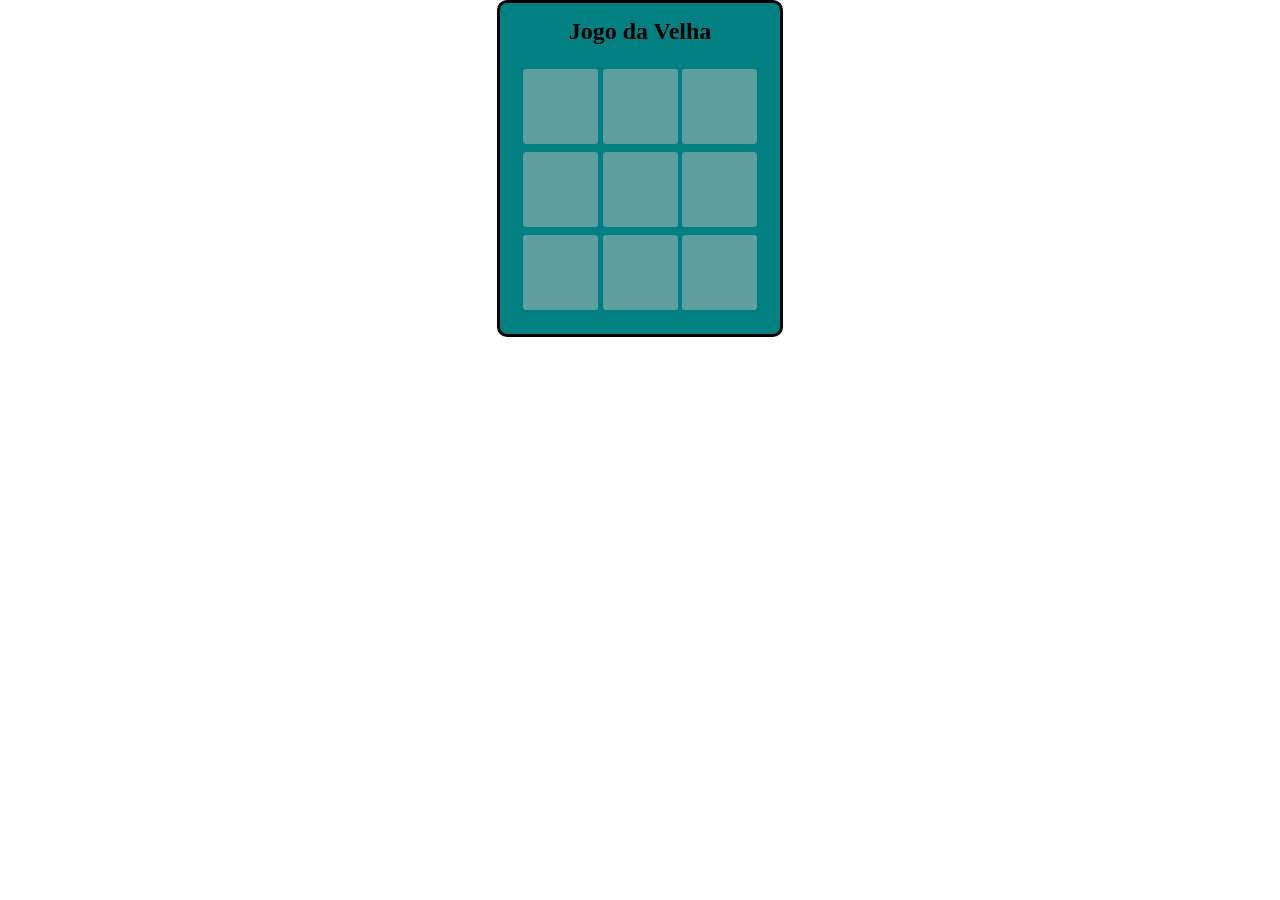
<file: index.html>
<!DOCTYPE html>
<html lang="pt-BR">
<head>
    <meta charset="UTF-8">
    <meta name="viewport" content="width=device-width, initial-scale=1.0">
    <link type="text/css" rel="stylesheet" href="style.css" />
    <title> Jogo da velha"</title>
</head>
<body>
    <div id="apagão"></div>
    <div class="container">
        <h2>Jogo da Velha</h2>
        <div class="grid">
        <div class="square" id="0"></div>
        <div class="square" id="1"></div>
        <div class="square" id="2"></div>
        <div class="square" id="3"></div>
        <div class="square" id="4"></div>
        <div class="square" id="5"></div>
        <div class="square" id="6"></div>
        <div class="square" id="7"></div>
        <div class="square" id="8"></div>
        </div>
    </div>
    <script src="scripts.js"> </script>
</body>
</html>
</file>
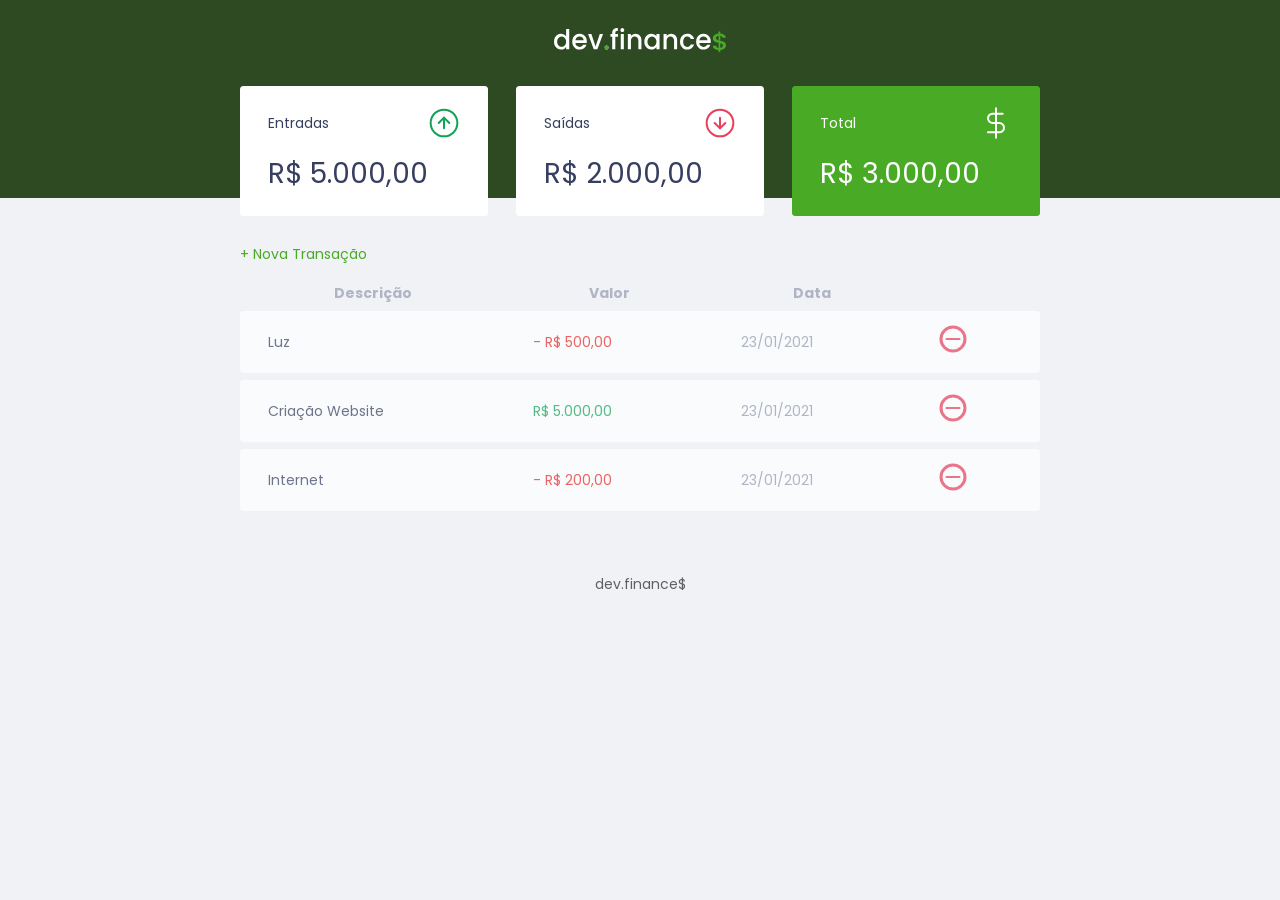
<file: Atividades/A13/index.html>
<!DOCTYPE html>
<html lang="pt-br">
  <head>
    <meta charset="UTF-8" />
    <meta name="viewport" content="width=device-width, initial-scale=1.0" />
    <title>dev.finance$</title>
    <link rel="stylesheet" href="Style.css" />
    <link rel="preconnect" href="https://fonts.googleapis.com" />
    <link rel="preconnect" href="https://fonts.gstatic.com" crossorigin />
    <link
      href="https://fonts.googleapis.com/css2?family=Poppins:ital,wght@0,100;0,400;0,700;1,100;1,400;1,700&display=swap"
      rel="stylesheet"
    />
  </head>

  <body>
    <header>
      <img src="./assets/logo.svg" alt="Logo Dev Finance" />
    </header>

    <main class="container">
      <section id="balance">
        <h2 class="sr-only">Balanço</h2>

        <div class="card">
          <h3>
            <spam>Entradas</spam>
            <img src="./assets/income.svg" alt="Image de entradas" />
          </h3>
          <p>R$ 5.000,00</p>
        </div>

        <div class="card">
          <h3>
            <spam>Saídas</spam>
            <img src="./assets/expense.svg" alt="Image de saídas" />
          </h3>
          <p>R$ 2.000,00</p>
        </div>

        <div class="card total">
          <h3>
            <spam>Total</spam>
            <img src="./assets/total.svg" alt="Image de total" />
          </h3>
          <p>R$ 3.000,00</p>
        </div>
      </section>

      <section id="transaction">
        <h2 class="sr-only">Transações</h2>

        <a href="#" onclick="Modal.open()" class="button new"
          >+ Nova Transação</a
        >

        <table id="data-table">
          <thread>
            <tr>
              <th>Descrição</th>
              <th>Valor</th>
              <th>Data</th>
              <th></th>
            </tr>
          </thread>
          <tbody>
            <tr>
              <td class="description">Luz</td>
              <td class="expense">- R$ 500,00</td>
              <td class="date">23/01/2021</td>
              <td>
                <img src="./assets/minus.svg" alt="Remover transação" />
              </td>
            </tr>

            <tr>
              <td class="description">Criação Website</td>
              <td class="income">R$ 5.000,00</td>
              <td class="date">23/01/2021</td>
              <td>
                <img src="./assets/minus.svg" alt="Remover transação" />
              </td>
            </tr>

            <tr>
              <td class="description">Internet</td>
              <td class="expense">- R$ 200,00</td>
              <td class="date">23/01/2021</td>
              <td>
                <img src="./assets/minus.svg" alt="Remover transação" />
              </td>
            </tr>
          </tbody>
        </table>
      </section>
    </main>

    <div class="modal-overlay">
      <div class="modal">
        <div id="form">
          <h2>Nova Transação</h2>
          <form action="">
            <div class="input-group">
              <label class="sr-only" for="description">Descrição</label>
              <input
                type="text"
                id="description"
                name="description"
                placeholder="Descrição"
              />
            </div>

            <div class="input-group">
              <label class="sr-only" for="amount">Valor</label>
              <input
                type="number"
                step="0.01"
                id="amount"
                name="amount"
                placeholder="0,00"
              />
              <small class="help"
                >Use o sinal "-" (negativo) para despesas e "," (vírgula) para
                casas decimais</small
              >
            </div>

            <div class="input-group">
              <label class="sr-only" for="date">Data</label>
              <input type="date" id="date" name="date" />
            </div>

            <div class="input-group-actions">
              <a onclick="Modal.close()" href="#" class="button cancel"
                >Cancelar</a
              >
              <button>Salvar</button>
            </div>
          </form>
        </div>
      </div>
    </div>

    <footer><p>dev.finance$</p></footer>

    <script>
      const Modal = {
        open() {
          //abrir modal
          //adicionar  a classe active ao modal
          document.querySelector('.modal-overlay').classList.add('active')
        },
        close() {
          //fechar o modal
          //remover a class active do modal
          document.querySelector('.modal-overlay').classList.remove('active')
        }
      }
    </script>
  </body>
</html>
</file>
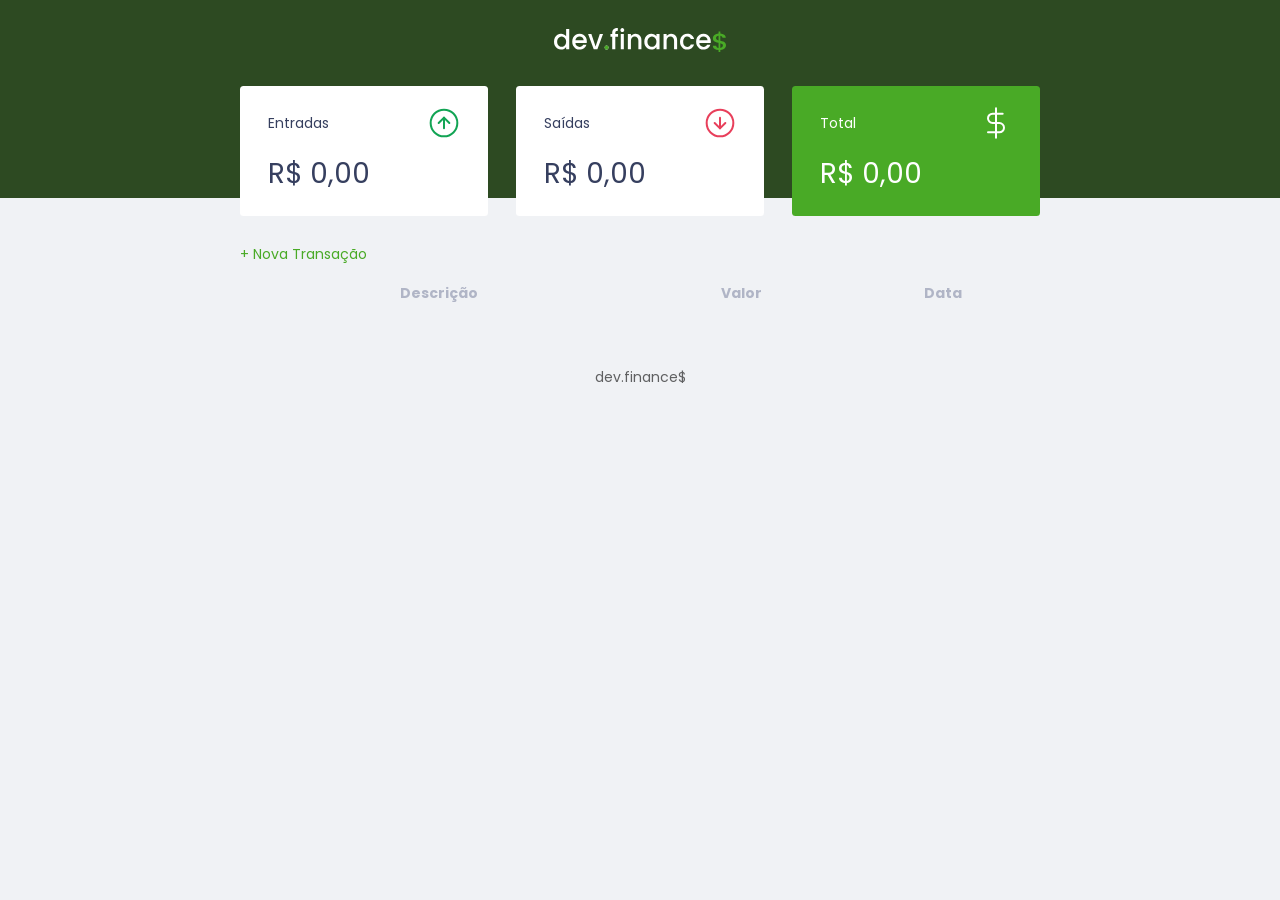
<file: Atividades/A14/index.html>
<!DOCTYPE html>
<html lang="pt-br">
  <head>
    <meta charset="UTF-8" />
    <meta name="viewport" content="width=device-width, initial-scale=1.0" />
    <title>dev.finance$</title>
    <link rel="stylesheet" href="Style.css" />
    <link rel="preconnect" href="https://fonts.googleapis.com" />
    <link rel="preconnect" href="https://fonts.gstatic.com" crossorigin />
    <link
      href="https://fonts.googleapis.com/css2?family=Poppins:ital,wght@0,100;0,400;0,700;1,100;1,400;1,700&display=swap"
      rel="stylesheet"
    />
  </head>

  <body>
    <header>
      <img src="./assets/logo.svg" alt="Logo Dev Finance" />
    </header>

    <main class="container">
      <section id="balance">
        <h2 class="sr-only">Balanço</h2>

        <div class="card">
          <h3>
            <spam>Entradas</spam>
            <img src="./assets/income.svg" alt="Image de entradas" />
          </h3>
          <p id="incomeDisplay">R$ 0,00</p>
        </div>

        <div class="card">
          <h3>
            <spam>Saídas</spam>
            <img src="./assets/expense.svg" alt="Image de saídas" />
          </h3>
          <p id="expenseDisplay">R$ 0,00</p>
        </div>

        <div class="card total">
          <h3>
            <spam>Total</spam>
            <img src="./assets/total.svg" alt="Image de total" />
          </h3>
          <p id="totalDisplay">R$ 0,00</p>
        </div>
      </section>

      <section id="transaction">
        <h2 class="sr-only">Transações</h2>

        <a href="#" onclick="Modal.open()" class="button new"
          >+ Nova Transação</a
        >

        <table id="data-table">
          <thread>
            <tr>
              <th>Descrição</th>
              <th>Valor</th>
              <th>Data</th>
              <th></th>
            </tr>
          </thread>
          <tbody></tbody>
        </table>
      </section>
    </main>

    <div class="modal-overlay">
      <div class="modal">
        <div id="form">
          <h2>Nova Transação</h2>
          <form action="" onsubmit="Form.submit(event)">
            <div class="input-group">
              <label class="sr-only" for="description">Descrição</label>
              <input
                type="text"
                id="description"
                name="description"
                placeholder="Descrição"
              />
            </div>

            <div class="input-group">
              <label class="sr-only" for="amount">Valor</label>
              <input
                type="number"
                step="0.01"
                id="amount"
                name="amount"
                placeholder="0,00"
              />
              <small class="help"
                >Use o sinal "-" (negativo) para despesas e "," (vírgula) para
                casas decimais</small
              >
            </div>

            <div class="input-group">
              <label class="sr-only" for="date">Data</label>
              <input type="date" id="date" name="date" />
            </div>

            <div class="input-group-actions">
              <a onclick="Modal.close()" href="#" class="button cancel"
                >Cancelar</a
              >
              <button>Salvar</button>
            </div>
          </form>
        </div>
      </div>
    </div>

    <footer><p>dev.finance$</p></footer>

    <script src="./scripts.js"></script>
  </body>
</html>
</file>
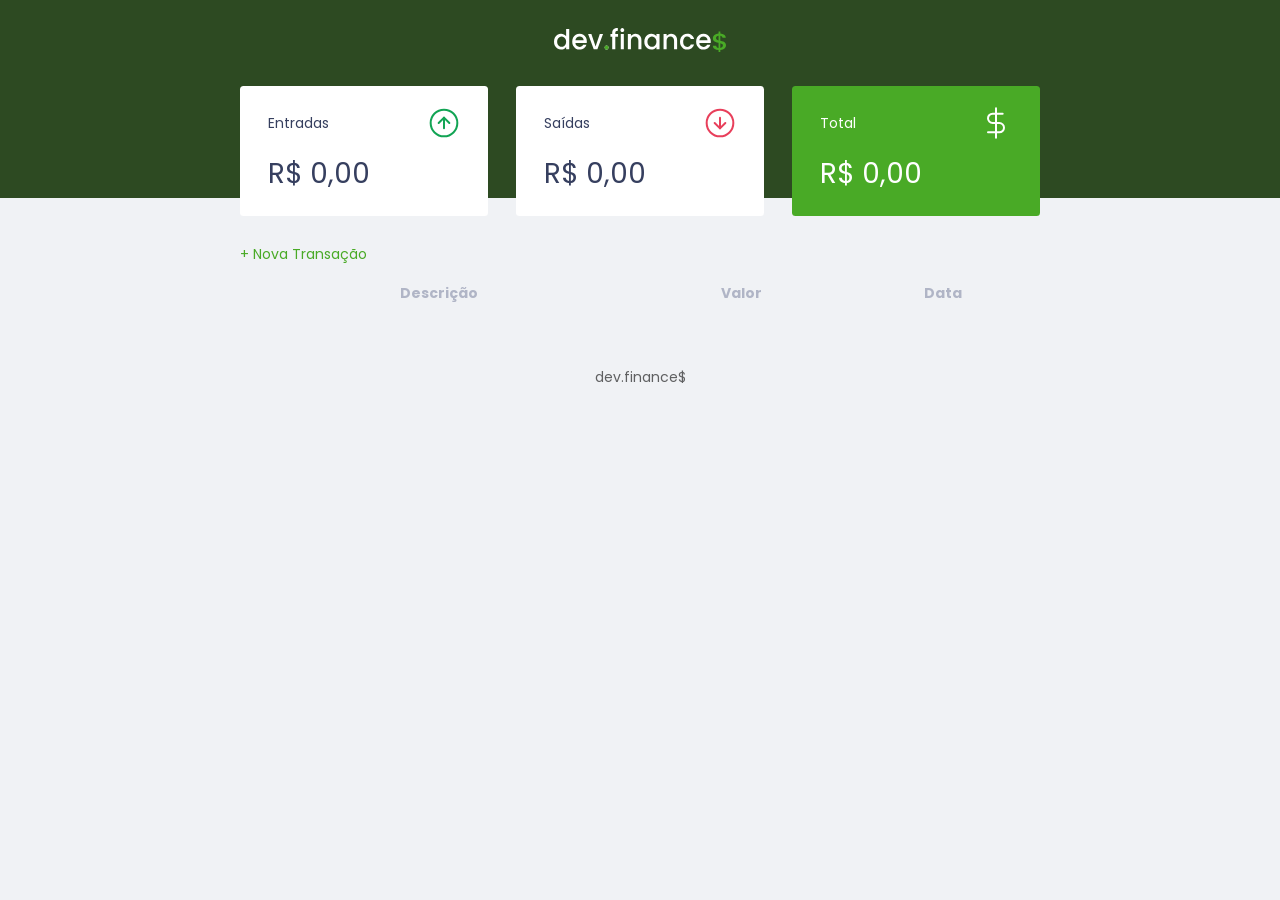
<file: Atividades/A16/index.html>
<!DOCTYPE html>
<html lang="pt-br">
  <head>
    <meta charset="UTF-8" />
    <meta http-equiv="X-UA-Compatible" content="IE=edge" />
    <meta name="viewport" content="width=device-width, initial-scale=1.0" />
    <title>dev.finance$</title>
    <link rel="stylesheet" href="./Style.css" />
  </head>
  <link rel="preconnect" href="https://fonts.googleapis.com" />
  <link rel="preconnect" href="https://fonts.gstatic.com" crossorigin />
  <link
    href="https://fonts.googleapis.com/css2?family=Poppins:ital,wght@0,100;0,400;0,700;1,100;1,400;1,700&display=swap"
    rel="stylesheet"
  />

  <body>
    <header>
      <img src="./assets/logo.svg" alt="Logo Dev Finance" />
    </header>

    <main class="container">
      <section id="balance">
        <h2 class="sr-only">Balanço</h2>

        <div class="card">
          <h3>
            <spam>Entradas</spam>
            <img src="./assets/income.svg" alt="Image de entradas" />
          </h3>
          <p id="incomeDisplay">R$ 0,00</p>
        </div>

        <div class="card">
          <h3>
            <spam>Saídas</spam>
            <img src="./assets/expense.svg" alt="Image de saídas" />
          </h3>
          <p id="expenseDisplay">R$ 0,00</p>
        </div>

        <div class="card total">
          <h3>
            <spam>Total</spam>
            <img src="./assets/total.svg" alt="Image de total" />
          </h3>
          <p id="totalDisplay">R$ 0,00</p>
        </div>
      </section>

      <section id="transaction">
        <h2 class="sr-only">Transações</h2>

        <a href="#" onclick="Modal.open()" class="button new"
          >+ Nova Transação</a
        >

        <table id="data-table">
          <thread>
            <tr>
              <th>Descrição</th>
              <th>Valor</th>
              <th>Data</th>
              <th></th>
            </tr>
          </thread>
          <tbody></tbody>
        </table>
      </section>
    </main>

    <div class="modal-overlay">
      <div class="modal">
        <div id="form">
          <h2>Nova Transação</h2>
          <form action="" onsubmit="Form.submit(event)">
            <div class="input-group">
              <label class="sr-only" for="description">Descrição</label>
              <input
                type="text"
                id="description"
                name="description"
                placeholder="Descrição"
              />
            </div>

            <div class="input-group">
              <label class="sr-only" for="amount">Valor</label>
              <input
                type="number"
                step="0.01"
                id="amount"
                name="amount"
                placeholder="0,00"
              />
              <small class="help"
                >Use o sinal "-" (negativo) para despesas e "," (vírgula) para
                casas decimais</small
              >
            </div>

            <div class="input-group">
              <label class="sr-only" for="date">Data</label>
              <input type="date" id="date" name="date" />
            </div>

            <div class="input-group-actions">
              <a onclick="Modal.close()" href="#" class="button cancel"
                >Cancelar</a
              >
              <button>Salvar</button>
            </div>
          </form>
        </div>
      </div>
    </div>

    <footer><p>dev.finance$</p></footer>

    <script src="./scripts.js"></script>
  </body>
</html>
</file>
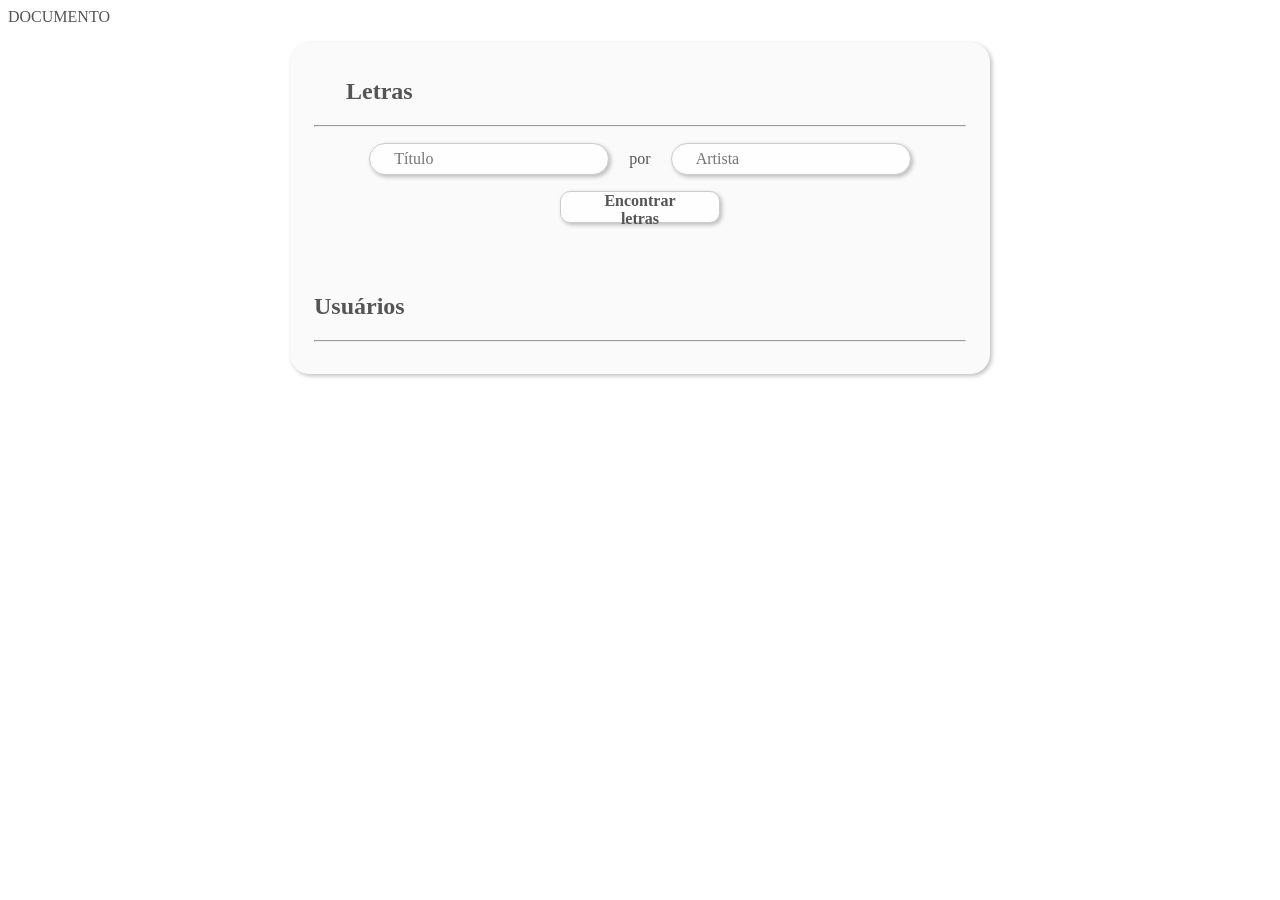
<file: Atividades/A19/index.html>
<!DOCTYPE html>
<html lang = "pt-br">
  <cabeça>
    <meta charset = " UTF-8 "/>
    <meta http-equiv = " X-UA-Compatible " content = " IE = edge "/>
    <meta name = " viewport " content = " width = device-width, initial-scale = 1.0 "/>
    <script src = " https://cdnjs.cloudflare.com/ajax/libs/jquery/3.2.1/jquery.min.js " > </script>
    <script src = "index.js" adiar> </script>
    <link rel = "stylesheet" href = "index.css"/>
    <título> DOCUMENTO </título>
  </head>
  <corpo>
    <div id = "container">
      <div id = "lyrics-container">
        <h2> Letras </h2>
        <hr/>
        <input type = "text" id = "title" name = "title" placeholder = "Título"/> por
        <input type = "text" id = "artist" name = "artist" placeholder = "Artista"/>
        <button onclick = "doSubmit()"> Encontrar letras </button>
        <div id="output" > </div>
      </div>

      <Br/>
      <h2> Usuários </h2>
      <hr/>
      <ul id = "users"> </ul>
    </div>
  </body>
</html>
</file>
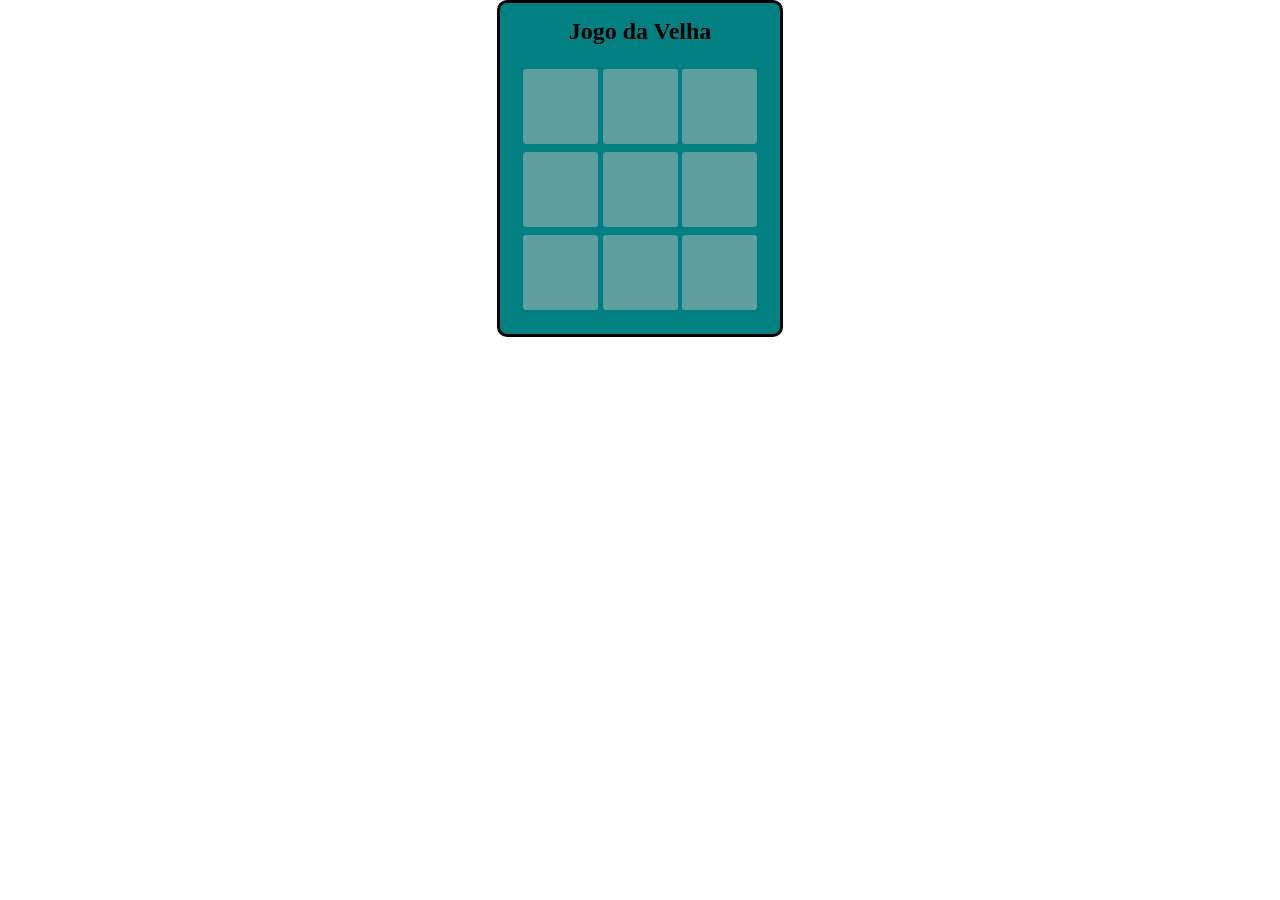
<file: Jogo da velha - coop/index2.html>
<!DOCTYPE html>
<html lang="pt-BR">
<head>
    <meta charset="UTF-8">
    <meta name="viewport" content="width=device-width, initial-scale=1.0">
    <link type="text/css" rel="stylesheet" href="style2.css" />
    <title> Jogo da velha"</title>
</head>
<body>
    <div id="apagão"></div>
    <div class="container">
        <h2>Jogo da Velha</h2>
        <div class="grid">
        <div class="square" id="0"></div>
        <div class="square" id="1"></div>
        <div class="square" id="2"></div>
        <div class="square" id="3"></div>
        <div class="square" id="4"></div>
        <div class="square" id="5"></div>
        <div class="square" id="6"></div>
        <div class="square" id="7"></div>
        <div class="square" id="8"></div>
        </div>
    </div>
    <script src="scripts2.js"> </script>
</body>
</html>
</file>
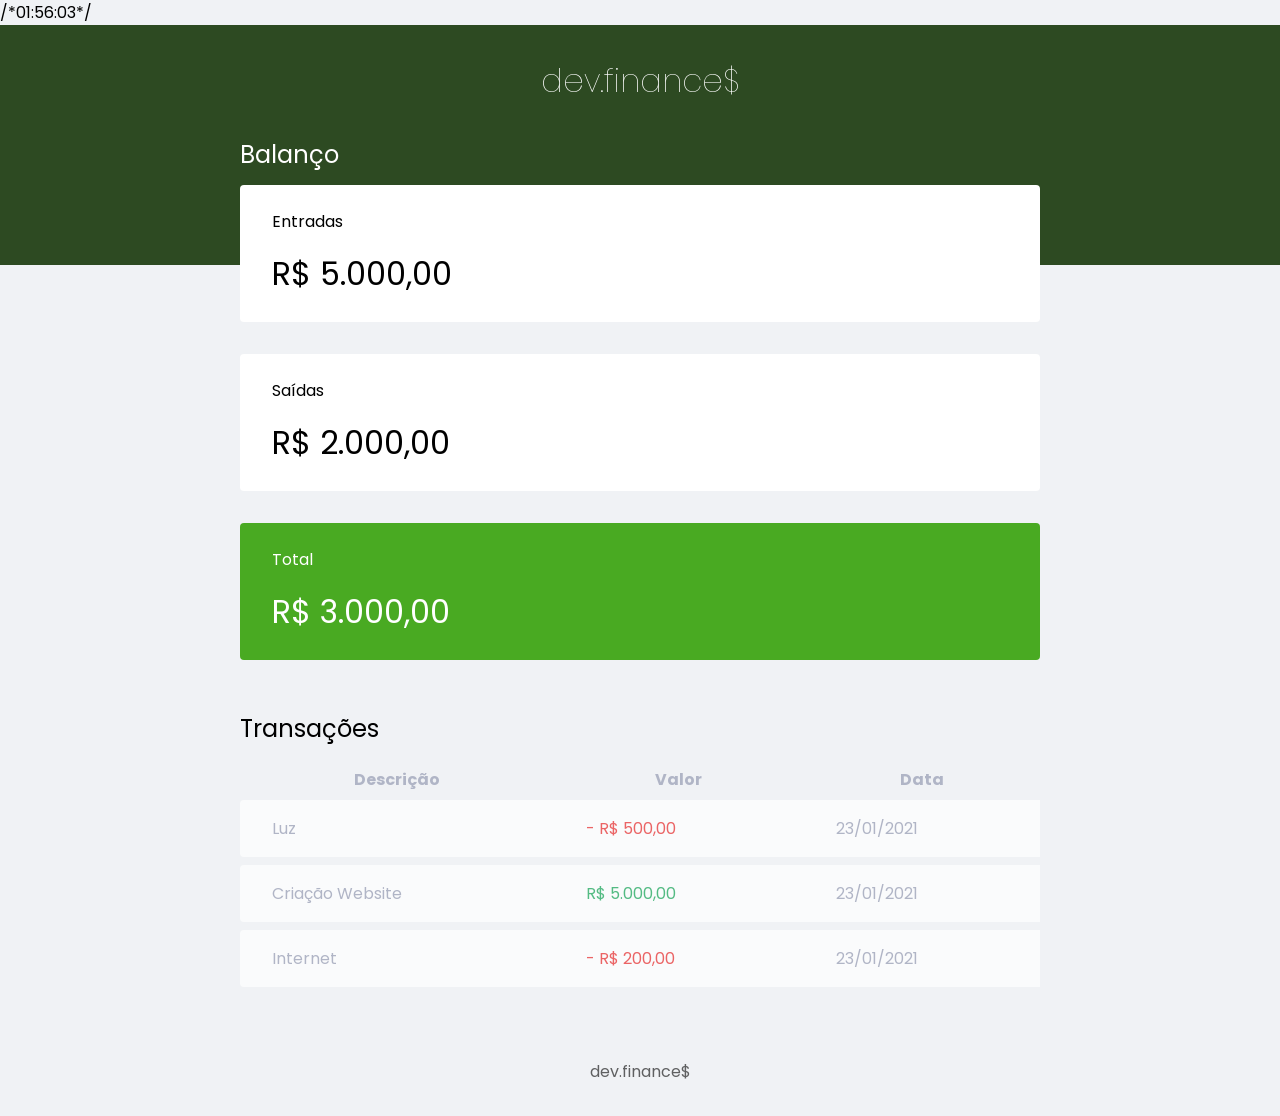
<file: Atividades/A12/A12.html>
<!DOCTYPE html>
<html lang="pt-br">
  <head>
    <meta charset="UTF-8" />
    <meta name="viewport" content="width=device-width, initial-scale=1.0" />
    <title>dev.finance$</title>
    /*01:56:03*/
    <link rel="stylesheet" href="A12.css" />
    <link rel="preconnect" href="https://fonts.googleapis.com" />
    <link rel="preconnect" href="https://fonts.gstatic.com" crossorigin />
    <link
      href="https://fonts.googleapis.com/css2?family=Poppins:ital,wght@0,100;0,400;0,700;1,100;1,400;1,700&display=swap"
      rel="stylesheet"
    />
  </head>

  <body>
    <header>
      <h1 id="logo">dev.finance$</h1>
    </header>

    <main class="container">
      <section id="balance">
        <h2>Balanço</h2>

        <div class="card">
          <h3>Entradas</h3>
          <p>R$ 5.000,00</p>
        </div>

        <div class="card">
          <h3>Saídas</h3>
          <p>R$ 2.000,00</p>
        </div>

        <div class="card total">
          <h3>Total</h3>
          <p>R$ 3.000,00</p>
        </div>
      </section>

      <section id="transaction">
        <h2>Transações</h2>

        <table id="data-table">
          <thread>
            <tr>
              <th>Descrição</th>
              <th>Valor</th>
              <th>Data</th>
            </tr>
          </thread>
          <tbody>
            <tr>
              <td class="description">Luz</td>
              <td class="expense">- R$ 500,00</td>
              <td class="date">23/01/2021</td>
            </tr>

            <tr>
              <td class="description">Criação Website</td>
              <td class="income">R$ 5.000,00</td>
              <td class="date">23/01/2021</td>
            </tr>

            <tr>
              <td class="description">Internet</td>
              <td class="expense">- R$ 200,00</td>
              <td class="date">23/01/2021</td>
            </tr>
          </tbody>
        </table>
      </section>
    </main>

    <footer class="container"><p>dev.finance$</p></footer>
  </body>
</html>
</file>
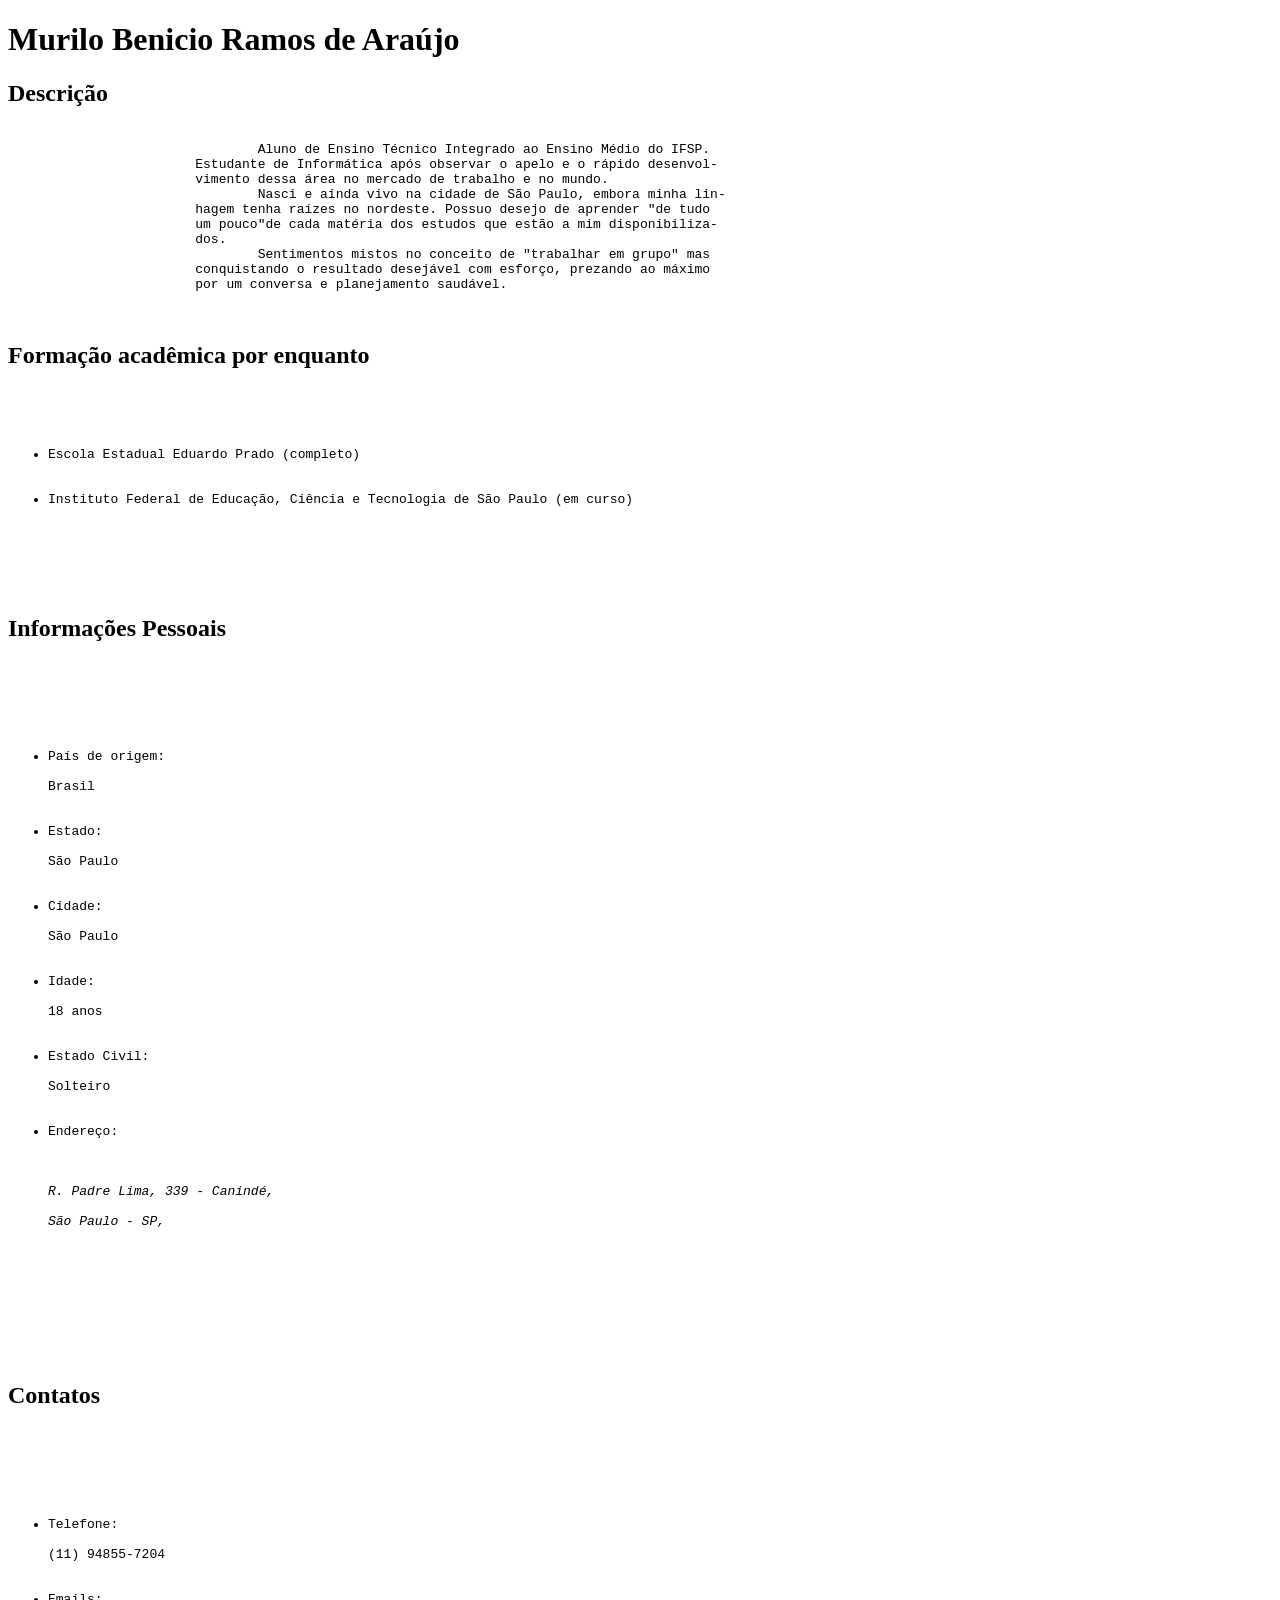
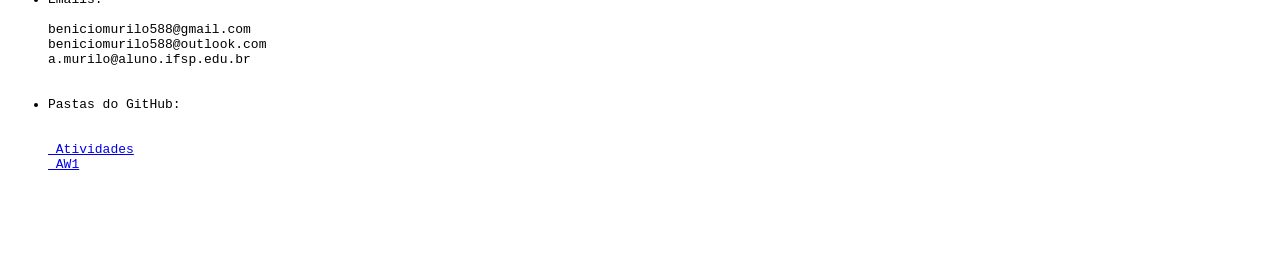
<file: Atividades/A2/Atividade2.html>
<!DOCTYPE html>
<html lang = "pt-br">
	<head>
		<meta charset = "UTF-8"></meta>
		<meta name = "keywords" content="Ensino, Pesquisa"></meta>
		<meta name = "Author" content="Murilo Benicio"></meta>
		<title>Página de Auto-descrição</title>
	</head>
	<body>
		<p><h1><strong>Murilo Benicio Ramos de Araújo</strong></h1></p>
		<p><h2><strong>Descrição</strong></h2></p>
		<p>
			<pre>
			<bdo dir="ltr">
				Aluno de Ensino Técnico Integrado ao Ensino Médio do IFSP. 
			Estudante de Informática após observar o apelo e o rápido desenvol-
			vimento	dessa área no mercado de trabalho e no mundo.
				Nasci e ainda vivo na cidade de São Paulo, embora minha lin-
			hagem tenha raízes no nordeste. Possuo desejo de aprender "de tudo 
			um pouco"de cada matéria dos estudos que estão a mim disponibiliza-
			dos. 
				Sentimentos mistos no conceito de "trabalhar em grupo" mas 
			conquistando o resultado desejável com esforço, prezando ao máximo 
			por um conversa e planejamento saudável. 							
			</bdo>
			</pre>
		</p>

		<h2><strong>Formação acadêmica por enquanto</strong></h2>
<pre>

<ul style="list-style-type:disc;">

<li>Escola Estadual Eduardo Prado (completo)</li>

<li>Instituto Federal de Educação, Ciência e Tecnologia de São Paulo (em curso)</li>


</ul>

</pre>

		<h2><strong>Informações Pessoais</strong></h2>

<pre>
			
				<ul style="list-style-type:disc;">
				
				<li>País de origem: </li>
Brasil

				<li>Estado: </li>
São Paulo	

				<li>Cidade: </li>
São Paulo	

				<li>Idade: </li>
18 anos	

				<li>Estado Civil: </li>
Solteiro	

				<li>Endereço: </li>

<address>
R. Padre Lima, 339 - Canindé,<br />
São Paulo - SP,<br />

</address>

				</ul>
			
			</pre>

		<h2><strong>Contatos</strong></h2>
			<pre>
			
				<ul style="list-style-type:disc;">
				
				<li>Telefone: </li>
(11) 94855-7204

				<li>Emails: </li>
beniciomurilo588@gmail.com
beniciomurilo588@outlook.com	
a.murilo@aluno.ifsp.edu.br	

				<li>Pastas do GitHub: </li>

<a href=“https://github.com/MuriloBenicio/Atividades" target=“_selfe"> Atividades</a>
<a href=“https://github.com/MuriloBenicio/AW1" target=“_selfe"> AW1</a>

				</ul>
			
			</pre>
	</body>
</file>
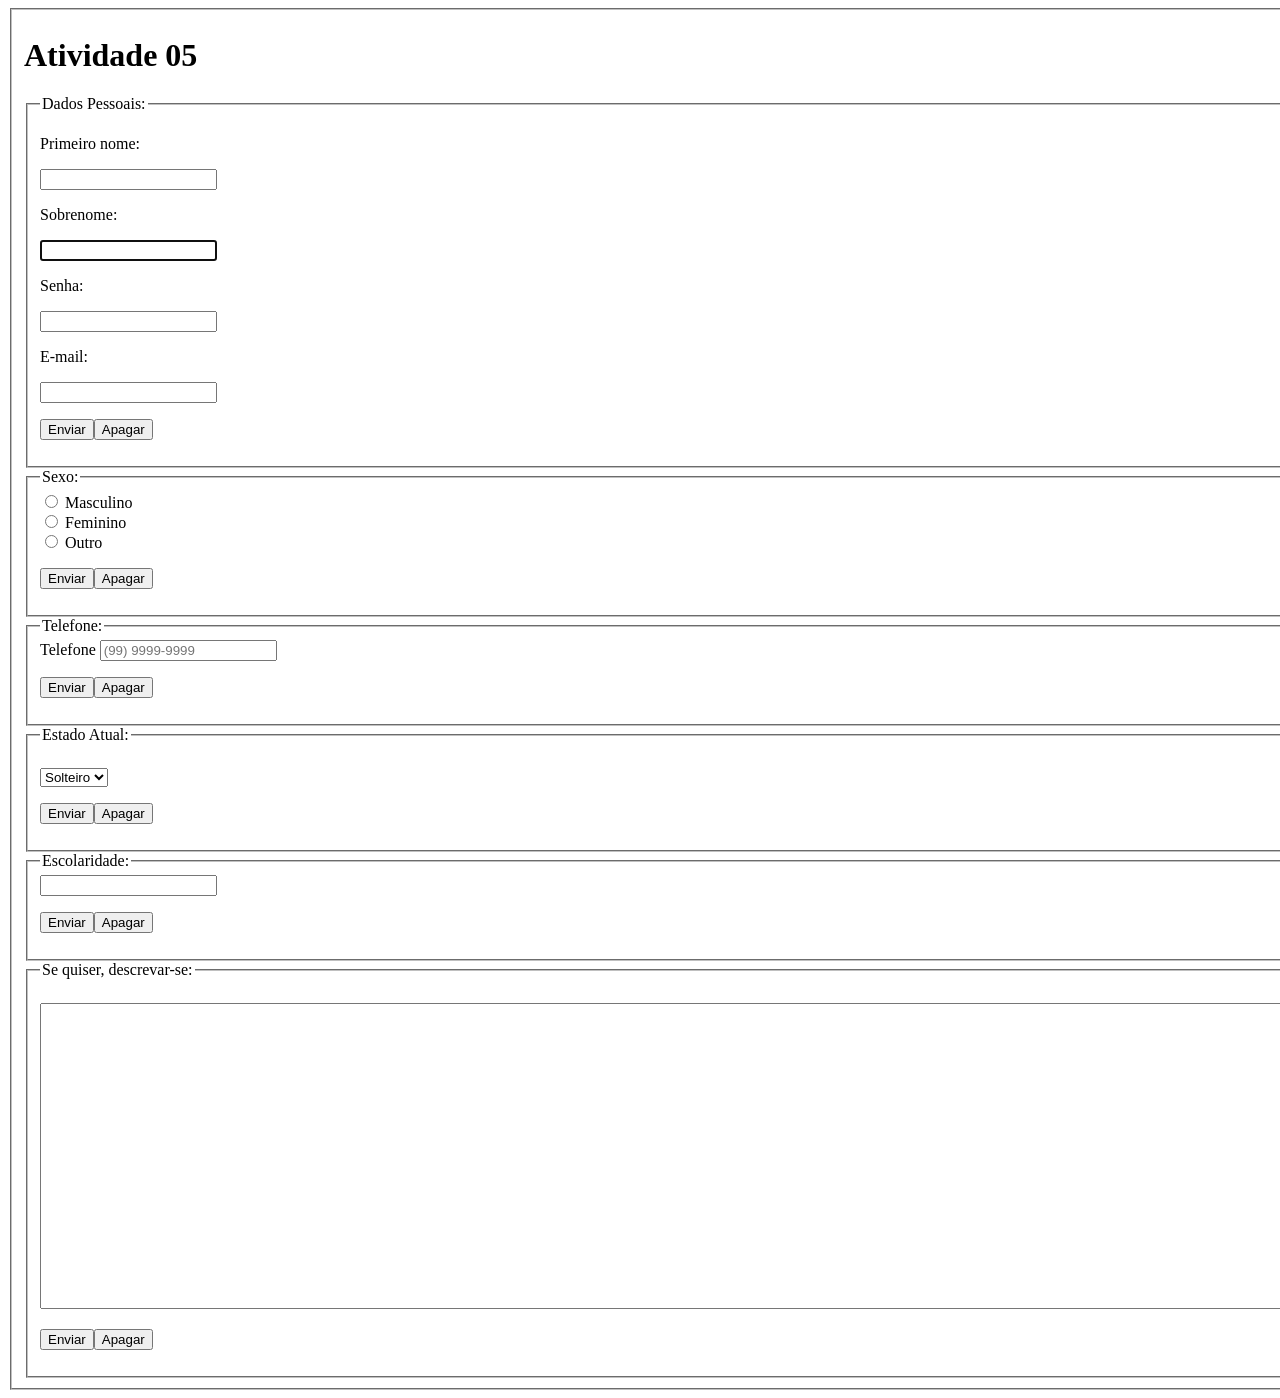
<file: Atividades/A5/Atividade05.html>
<!DOCTYPE html>
<html lang = "pt-br">
	<head>
		<meta charset = "UTF-8"></meta>
		<meta name = "keywords" content="Ensino, Pesquisa"></meta>
		<meta name = "Author" content="Murilo Benicio"></meta>
		<meta name="viewport" content="width=device-width, initial-scale=2.0">
		
		<title>Atividade 05</title>
	</head>
<fieldset>
<p> <h1> <strong> Atividade 05 </strong> </h1 > </p>
	
		<form action="index.html" target="_blank" method="GET">

		<fieldset>

		<legend>Dados Pessoais: </legend>

			<p><label for="fname">Primeiro nome:</label><br></p>
			<input type="text" id="fname" name="fname"><br>
		
			<p><label for="snome">Sobrenome:</label><br></p>
			<input type="text" id="snome" name="snome" autofocus >
		
			<p><label for="senha">Senha:</label><br></p>
			<input type="password" id="senha" name="senha">
		
			<p><label for="email">E-mail:</label></p>
			<input type="email" id="email" name="email" maxlenght="50" autocomplete="off" >

			<p><input type="submit" value="Enviar"><input type="reset" value="Apagar"></p>
			
		
		</fieldset>

		</form>

		<form action="index.html" target="_blank" method="GET">

		<fieldset>
		
		<legend>Sexo: </legend>

			<input type="radio" id="M" name="genero" value="M">
			<label for="M">Masculino</label><br>
			<input type="radio" id="F" name="genero" value="F">
			<label for="F">Feminino</label><br>
			<input type="radio" id="O" name="genero" value="O">
			<label for="O">Outro</label>

			<p><input type="submit" value="Enviar"><input type="reset" value="Apagar"></p>
			

		</fieldset>

		</form>

		<form form action="index.html" target="_blank" method="GET" action="/action_page.php">
		
		<fieldset>

		<legend>Telefone: </legend>

			<label for="phone">Telefone</label>
			<input type="tel" class="form-control" id="phone" name="phone"
				placeholder="(99) 9999-9999"
				pattern="(\([0-9]{2}\))\s([9]{1})?([0-9]{4})-([0-9]{4})"
				title="N�mero de telefone precisa ser no formato (99) 9999-9999"/>

			<p><input type="submit" value="Enviar"><input type="reset" value="Apagar"></p>
			
		</fieldset>

		</form>
	
		<form form action="index.html" target="_blank" method="GET" action="/action_page.php">
		
		<fieldset>

			<legend>Estado Atual: </legend><br>

			<select id="civil" name="civil">
				<option value="sol">Solteiro</option>
				<option value="cas">Casado</option>					
			</select>

			<p><input type="submit" value="Enviar"><input type="reset" value="Apagar"></p>
			

		</fieldset>

		</form>

		<form>
		<fieldset>
		<legend>Escolaridade: </legend>

			<input list="Escolaridade">
				<datalist id="N�vel de ensino: ">
					<label for="fname">N�vel de ensino: </label><br>	
					<option value="Ensino Fundamental completo">
					<option value="Ensino Fundamental incompleto">
					<option value="Ensino M�dio completo">
					<option value="Ensino M�dio incompleto">
					<option value="Ensino Superior completo">
					<option value="Ensino Superior incompleto">
				</datalist>

			<p><input type="submit" value="Enviar"><input type="reset" value="Apagar"></p>
			

		</fieldset>
		</form>

		<form>
		<fieldset>

		<legend>Se quiser, descrevar-se: </legend><br>

			<textarea name="message" rows="20" cols="170">

			</textarea>

			<p><input type="submit" value="Enviar"><input type="reset" value="Apagar"></p>
			

		</fieldset>
		</form>
</fieldset>
</body>
</file>
<file: style.css>
body{
    margin: 0;
    padding: 0;
    font-family: "Open Sans";
}

h2{
    margin-top: -5px;
    text-align: center;
}

h3{
    margin-top: -5px;
    text-align: center;
}


#apagão{
    opacity: 0;
    width: 100%;
    height: 100%;
    color: white; 
    position: absolute;
    background-color: black;
}

.container{
    margin: 0 auto;
    max-width: 240px;
    padding: 20px;
    border-radius: 10px;
    background-color: teal;
    border: 3px solid black;
}

.grid{
    display: flex;
    flex-flow: row wrap;
    justify-content: space-evenly;
}

.square{    
    margin: 4px 2px;    
    width: 75px;
    font-weight: 300;
    height: 65px;               
    font-size: 30pt;    
    background-color: cadetblue;    
    padding-top: 10px;
    border-radius: 3px;
    text-align: center;    
}
</file>
<file: Atividades/A13/Style.css>
:root {
  --dark-blue: #363f5f;
  --green: #49aa26;
  --light-green: #3dd705;
  --red: #e92929;
}

* {
  margin: 0;
  padding: 0;
  box-sizing: border-box;
}

html {
  font-size: 93.75%; /*15px*/
}

body {
  background: #f0f2f5;
  font-family: 'Poppins', sans-serif;
}

.sr-only {
  position: absolute;
  width: 1px;
  height: 1px;
  padding: 0;
  margin: -1px;
  overflow: hidden;
  clip: rect(0, 0, 0, 0);
  white-space: nowrap;
  border-width: 0;
}

.container {
  width: min(90vw, 800px);
  margin: auto;
}

/*titles*/
h2 {
  margin-top: 3.2rem;
  margin-bottom: 0.8rem;
  color: var (--dark-blue);
  font-weight: normal;
}

/*Links & Buttons*/
a {
  color: var(--green);
  text-decoration: none;
}

a:hover {
  color: var(--light-green);
}

button {
  width: 100%;
  height: 50px;

  border: none;

  color: white;
  background: var(--green);

  padding: 0;

  border-radius: 0.25rem;

  cursor: pointer;
}

button:hover {
  background: var(--light-green);
}

.button.new {
  display: inline-block;
  margin-bottom: 0.8rem;
}

.button.cancel {
  color: var(--red);
  border: 2px var(--red) solid;
  border-radius: 0.25rem;

  height: 50px;

  display: flex;
  align-items: center;
  justify-content: center;

  opacity: 0.6;
}

.button.cancel:hover {
  opacity: 1;
}

/*Header*/
header {
  background: #2d4a22;
  padding: 2rem 0 10rem;
  text-align: center;
}

#logo {
  color: #fff;
  font-weight: 100;
}

/*Balance*/
#balance {
  margin-top: -8rem;
}

#balance h2 {
  color: white;
  margin-top: 0;
}

/*cards*/
.card {
  background: white;
  padding: 1.5rem 2rem;
  border-radius: 0.25rem;

  margin-bottom: 2rem;

  color: var(--dark-blue);
}

.card h3 {
  font-weight: normal;
  font-size: 1rem;

  display: flex;
  align-items: center;
  justify-content: space-between;
}

.card p {
  font-size: 2rem;
  line-height: 3rem;

  margin-top: 1rem;
}

.card.total {
  background: var(--green);
  color: white;
}

/*table*/
#transaction {
  display: block;
  width: 100%;
  overflow-x: auto;
}

#data-table {
  width: 100%;
  border-spacing: 0 0.5rem;
  color: #969cb3;
}

table thead tr th:first-child,
table tbody tr td:first-child {
  border-radius: 0.25rem 0 0 0.25rem;
}

table thead tr th:last-child,
table tbody tr td:last-child {
  border-radius: 0 0.25rem 0.25rem 0;
}

table thead th {
  background: white;

  font-weight: normal;
  padding: 1rem 2rem;

  text-align: left;
}

table tbody tr {
  opacity: 0.7;
}

table tbody tr:hover {
  opacity: 1;
}

table tbody td {
  background: white;
  padding: 1rem 2rem;
}

td.description {
  color: var(--dark-blue);
}

td.income {
  color: #12a454;
}

td.expense {
  color: #e92929;
}

/*modal*/
.modal-overlay {
  width: 100%;
  height: 100%;

  background-color: rgba(0, 0, 0, 0.7);

  position: fixed;
  top: 0;

  display: flex;
  align-items: center;
  justify-content: center;

  opacity: 0;
  visibility: hidden;

  z-index: 999;
}

.modal-overlay.active {
  opacity: 1;
  visibility: visible;
}

.modal {
  background: #f0f2f5;
  padding: 2.4rem;

  position: relative;
  z-index: 1;
}

/*form*/
#form {
  max-width: 500px;
}

#form h2 {
  margin-top: 0;
}

input {
  border: none;
  border-radius: 0.2rem;

  padding: 0.8rem;

  width: 100%;
}

.input-group {
  margin-top: 0.8rem;
}

.input-group small {
  opacity: 0.4;
}

.input-group.actions {
  display: flex;
  justify-content: space-between;
  align-items: center;
}

.input-group.actions .button,
.input-group.actions .button {
  width: 48%;
}

/*Footer*/
footer {
  text-align: center;
  padding: 4rem 0 2rem;
  color: (--dark-blue);

  opacity: 0.6;
}
/*responsive*/
@media (min-width: 800px) {
  html {
    font-size: 87.5%;
  }

  #balance {
    display: grid;
    grid-template-columns: repeat(3, 1fr);
    gap: 2rem;
  }
}
</file>
<file: Atividades/A14/Style.css>
:root {
  --dark-blue: #363f5f;
  --green: #49aa26;
  --light-green: #3dd705;
  --red: #e92929;
}

* {
  margin: 0;
  padding: 0;
  box-sizing: border-box;
}

html {
  font-size: 93.75%; /*15px*/
}

body {
  background: #f0f2f5;
  font-family: 'Poppins', sans-serif;
}

.sr-only {
  position: absolute;
  width: 1px;
  height: 1px;
  padding: 0;
  margin: -1px;
  overflow: hidden;
  clip: rect(0, 0, 0, 0);
  white-space: nowrap;
  border-width: 0;
}

.container {
  width: min(90vw, 800px);
  margin: auto;
}

/*titles*/
h2 {
  margin-top: 3.2rem;
  margin-bottom: 0.8rem;
  color: var (--dark-blue);
  font-weight: normal;
}

/*Links & Buttons*/
a {
  color: var(--green);
  text-decoration: none;
}

a:hover {
  color: var(--light-green);
}

button {
  width: 100%;
  height: 50px;

  border: none;

  color: white;
  background: var(--green);

  padding: 0;

  border-radius: 0.25rem;

  cursor: pointer;
}

button:hover {
  background: var(--light-green);
}

.button.new {
  display: inline-block;
  margin-bottom: 0.8rem;
}

.button.cancel {
  color: var(--red);
  border: 2px var(--red) solid;
  border-radius: 0.25rem;

  height: 50px;

  display: flex;
  align-items: center;
  justify-content: center;

  opacity: 0.6;
}

.button.cancel:hover {
  opacity: 1;
}

/*Header*/
header {
  background: #2d4a22;
  padding: 2rem 0 10rem;
  text-align: center;
}

#logo {
  color: #fff;
  font-weight: 100;
}

/*Balance*/
#balance {
  margin-top: -8rem;
}

#balance h2 {
  color: white;
  margin-top: 0;
}

/*cards*/
.card {
  background: white;
  padding: 1.5rem 2rem;
  border-radius: 0.25rem;

  margin-bottom: 2rem;

  color: var(--dark-blue);
}

.card h3 {
  font-weight: normal;
  font-size: 1rem;

  display: flex;
  align-items: center;
  justify-content: space-between;
}

.card p {
  font-size: 2rem;
  line-height: 3rem;

  margin-top: 1rem;
}

.card.total {
  background: var(--green);
  color: white;
}

/*table*/
#transaction {
  display: block;
  width: 100%;
  overflow-x: auto;
}

#data-table {
  width: 100%;
  border-spacing: 0 0.5rem;
  color: #969cb3;
}

table thead tr th:first-child,
table tbody tr td:first-child {
  border-radius: 0.25rem 0 0 0.25rem;
}

table thead tr th:last-child,
table tbody tr td:last-child {
  border-radius: 0 0.25rem 0.25rem 0;
}

table thead th {
  background: white;

  font-weight: normal;
  padding: 1rem 2rem;

  text-align: left;
}

table tbody tr {
  opacity: 0.7;
}

table tbody tr:hover {
  opacity: 1;
}

table tbody td {
  background: white;
  padding: 1rem 2rem;
}

td.description {
  color: var(--dark-blue);
}

td.income {
  color: #12a454;
}

td.expense {
  color: #e92929;
}

/*modal*/
.modal-overlay {
  width: 100%;
  height: 100%;

  background-color: rgba(0, 0, 0, 0.7);

  position: fixed;
  top: 0;

  display: flex;
  align-items: center;
  justify-content: center;

  opacity: 0;
  visibility: hidden;

  z-index: 999;
}

.modal-overlay.active {
  opacity: 1;
  visibility: visible;
}

.modal {
  background: #f0f2f5;
  padding: 2.4rem;

  position: relative;
  z-index: 1;
}

/*form*/
#form {
  max-width: 500px;
}

#form h2 {
  margin-top: 0;
}

input {
  border: none;
  border-radius: 0.2rem;

  padding: 0.8rem;

  width: 100%;
}

.input-group {
  margin-top: 0.8rem;
}

/* .input-group small {*/
/*   opacity: 0.4;*/
/* }*/

.input-group .help {
  opacity: 0.4;
}

.input-group.actions {
  display: flex;
  justify-content: space-between;
  align-items: center;
}

.input-group.actions .button,
.input-group.actions .button {
  width: 48%;
}

/*Footer*/
footer {
  text-align: center;
  padding: 4rem 0 2rem;
  color: (--dark-blue);

  opacity: 0.6;
}
/*responsive*/
@media (min-width: 800px) {
  html {
    font-size: 87.5%;
  }

  #balance {
    display: grid;
    grid-template-columns: repeat(3, 1fr);
    gap: 2rem;
  }
}
</file>
<file: Atividades/A16/Style.css>
:root {
  --dark-blue: #363f5f;
  --green: #49aa26;
  --light-green: #3dd705;
  --red: #e92929;
}

* {
  margin: 0;
  padding: 0;
  box-sizing: border-box;
}

html {
  font-size: 93.75%; /*15px*/
}

body {
  background: #f0f2f5;
  font-family: 'Poppins', sans-serif;
}

.sr-only {
  position: absolute;
  width: 1px;
  height: 1px;
  padding: 0;
  margin: -1px;
  overflow: hidden;
  clip: rect(0, 0, 0, 0);
  white-space: nowrap;
  border-width: 0;
}

.container {
  width: min(90vw, 800px);
  margin: auto;
}

/*titles*/
h2 {
  margin-top: 3.2rem;
  margin-bottom: 0.8rem;
  color: var (--dark-blue);
  font-weight: normal;
}

/*Links & Buttons*/
a {
  color: var(--green);
  text-decoration: none;
}

a:hover {
  color: var(--light-green);
}

button {
  width: 100%;
  height: 50px;
  border: none;
  padding: 0;
  border-radius: 0.25rem;
  color: white;
  background: var(--green);

  cursor: pointer;
}

button:hover {
  background: var(--light-green);
}

.button.new {
  display: inline-block;
  margin-bottom: 0.8rem;
}

.button.cancel {
  color: var(--red);
  border: 2px var(--red) solid;
  border-radius: 0.25rem;

  height: 50px;
  opacity: 0.6;

  display: flex;
  align-items: center;
  justify-content: center;
}

.button.cancel:hover {
  opacity: 1;
}

/*Header*/
header {
  background: #2d4a22;
  padding: 2rem 0 10rem;
  text-align: center;
}

#logo {
  color: #fff;
  font-weight: 100;
}

/*Balance*/
#balance {
  margin-top: -8rem;
}

#balance h2 {
  color: white;
  margin-top: 0;
}

/*cards*/
.card {
  background: white;
  padding: 1.5rem 2rem;
  border-radius: 0.25rem;

  margin-bottom: 2rem;

  color: var(--dark-blue);
}

.card h3 {
  font-weight: normal;
  font-size: 1rem;

  display: flex;
  align-items: center;
  justify-content: space-between;
}

.card p {
  font-size: 2rem;
  line-height: 3rem;

  margin-top: 1rem;
}

.card.total {
  background: var(--green);
  color: white;
}

/*table*/
#transaction {
  display: block;
  width: 100%;
  overflow-x: auto;
}

#data-table {
  width: 100%;
  border-spacing: 0 0.5rem;
  color: #969cb3;
}

table thead tr th:first-child,
table tbody tr td:first-child {
  border-radius: 0.25rem 0 0 0.25rem;
}

table thead tr th:last-child,
table tbody tr td:last-child {
  border-radius: 0 0.25rem 0.25rem 0;
}

table thead th {
  background: white;

  font-weight: normal;
  padding: 1rem 2rem;

  text-align: left;
}

table tbody tr {
  opacity: 0.7;
}

table tbody tr:hover {
  opacity: 1;
}

table tbody td {
  background: white;
  padding: 1rem 2rem;
}

td.description {
  color: var(--dark-blue);
}

td.income {
  color: #12a454;
}

td.expense {
  color: #e92929;
}

/*modal*/
.modal-overlay {
  width: 100%;
  height: 100%;

  background-color: rgba(0, 0, 0, 0.7);

  position: fixed;
  top: 0;
  opacity: 0;

  display: flex;
  align-items: center;
  justify-content: center;

  visibility: hidden;
  z-index: 999;
}

.modal-overlay.active {
  opacity: 1;
  visibility: visible;
}

.modal {
  background: #f0f2f5;
  padding: 2.4rem;

  position: relative;
  z-index: 1;
}

/*form*/
#form {
  max-width: 500px;
}

#form h2 {
  margin-top: 0;
}

input {
  border: none;
  border-radius: 0.2rem;

  padding: 0.8rem;

  width: 100%;
}

.input-group {
  margin-top: 0.8rem;
}

/* .input-group small {*/
/*   opacity: 0.4;*/
/* }*/

.input-group .help {
  opacity: 0.4;
}

.input-group.actions {
  display: flex;
  justify-content: space-between;
  align-items: center;
}

.input-group.actions .button,
.input-group.actions button {
  width: 48%;
}

/*Footer*/
footer {
  text-align: center;
  padding: 4rem 0 2rem;
  color: (--dark-blue);

  opacity: 0.6;
}
/*responsive*/
@media (min-width: 800px) {
  html {
    font-size: 87.5%;
  }

  #balance {
    display: grid;
    grid-template-columns: repeat(3, 1fr);
    gap: 2rem;
  }
}
</file>
<file: Atividades/A19/index.css>
* {
  box-sizing: border-box;
  font-family: consolas;
  color: #555;
}

#container {
  max-width: 700px;
  margin: 1rem auto;
  background-color: #fafafa;
  padding: 1rem 1.5rem;
  border-radius: 20px;
  box-shadow: 2px 2px 4px rgba(0, 0, 0, 0.25);
}

#lyrics-container {
  text-align: center;
}

#lyrics-container h2 {
  text-align: left;
  margin-left: 2rem;
}

#lyrics-container input,
#lyrics-container button {
  width: 15rem;
  height: 2rem;
  background: #fefefe;
  border: 1px solid #ccc;
  box-sizing: border-box;
  box-shadow: 2px 2px 4px rgba(0, 0, 0, 0.25);
  border-radius: 20px;
  font-size: 1rem;
  padding: 0 1.5rem;
  outline: 0px;
  margin: 0.5rem 1rem;
}

#lyrics-container button {
  width: 10rem;

  border-radius: 10px;
  font-weight: 700;
  padding: 0 1.5rem;
  margin: 0.5rem 0 2rem 0;
}
.top-bar #search {
  position: relative;
}
.top-bar #search #search__input {
  width: 50rem;
  height: 4rem;
  background: #fefefe;
  border: 1px solid #00ace2;
  box-sizing: border-box;
  box-shadow: 2px 2px 4px rgba(0, 0, 0, 0.25);
  border-radius: 20px;
  font-size: 2rem;
  padding: 0 1.5rem;
  color: var(--color-orange-theme);
  outline: 0px;
}

.top-bar #search:focus-within::after {
  content: '';

  width: 46.8rem;
  height: 1px;
  background: red;

  position: absolute;
  left: 1.6rem;
  right: 1.6rem;
  bottom: 0;
}

.top-bar #search::-webkit-input-placeholder {
  color: #9e9e9e;
}
</file>
<file: Jogo da velha - coop/style2.css>
body{
    margin: 0;
    padding: 0;
    font-family: "Open Sans";
}

h2{
    margin-top: -5px;
    text-align: center;
}

h3{
    margin-top: -5px;
    text-align: center;
}


#apagão{
    opacity: 0;
    width: 100%;    
    display: none;
    height: 100%;
    color: white; 
    position: absolute;
    background-color: black;
}

.container{
    margin: 0 auto;
    max-width: 240px;
    padding: 20px;
    border-radius: 10px;
    background-color: teal;
    border: 3px solid black;
}

.grid{
    display: flex;
    flex-flow: row wrap;
    justify-content: space-evenly;
}

.square{    
    margin: 4px 2px;    
    width: 75px;
    font-weight: 300;
    height: 65px;               
    font-size: 30pt;    
    background-color: cadetblue;    
    padding-top: 10px;
    border-radius: 3px;
    text-align: center;    
}
</file>
<file: Atividades/A12/A12.css>
:root{
  --dark-blue: #363f5f: 
}

* {
  margin: 0;
  padding: 0;
  box-sizing: border-box;
}

body {
  background: #f0f2f5;
  font-family: 'Poppins', sans-serif;
}

.container {
  width: min(90vw, 800px);
  margin: auto;
}

/*titles*/
h2 {
  margin-top: 3.2rem;
  margin-bottom: 0.8rem;
  color: var (--dark-blue);
  font-weight: normal;
}

/*Header*/
header {
  background: #2d4a22;
  padding: 2rem 0 10rem;
  text-align: center;
}

#logo {
  color: #fff;
  font-weight: 100;
}

/*Balance*/
#balance {
  margin-top: -8rem;
}

#balance h2 {
  color: white;
  margin-top: 0;
}

/*cards*/
.card {
  background: white;
  padding: 1.5rem 2rem;
  border-radius: 0.25rem;

  margin-bottom: 2rem;

  color:  var (--dark-blue);
}

.card h3{
  font-weight: normal;
  font-size: 1rem;
}

.card p{
  font-size: 2rem;
  line-height: 3rem;

  margin-top: 1rem;
}

.card.total{
  background: #49aa22;
  color: white; 
}

/*table*/
#data-table{
  width: 100%;
  border-spacing: 0 0.5rem;
  color: #969cb3;
}

table thead tr th:first-child,
table tbody tr td:first-child{
  border-radius: 0.25rem 0 0 0.25rem;
}

table thead th{
  background: white;
  padding: 1rem 2rem;
  font-weight: normal;
  text-align: left;
}

table tbody tr{
  opacity: 0.7
}

table tbody tr:hover{
  opacity: 1
}

table tbody td{
  background: white;
  padding: 1rem 2rem;
  
}

td.description{
  color: var(--dark-blue);
}

td.income{
  color:#12a454;
}

td.expense{
  color: #e92929;
}

/*Footer*/
footer {
  text-align: center;
  padding: 4rem 0 2rem;
  color: (--dark-blue);

  opacity: 0.6;
}
</file>
